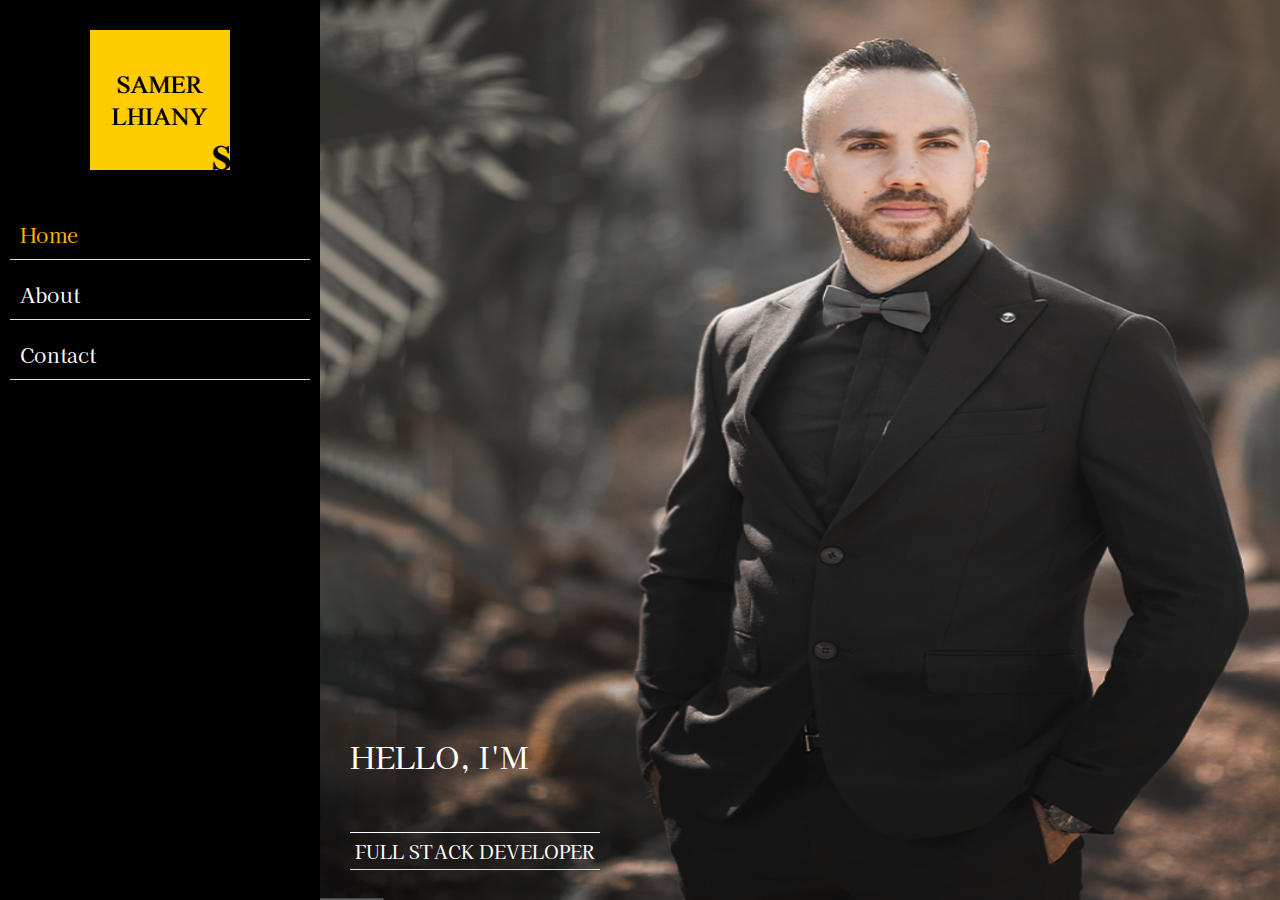
<file: index.html>
<!DOCTYPE html>
<html lang="en">

<head>
    <link rel="shortcut icon" type="image/jpg" href="./img/Logo.jpg" />
    <meta charset="UTF-8">
    <meta http-equiv="X-UA-Compatible" content="IE=edge">
    <meta name="viewport" content="width=device-width, initial-scale=1.0">
    <link rel="stylesheet" href="/CSS/style.css">
    <link rel="preconnect" href="https://fonts.googleapis.com">
    <link rel="preconnect" href="https://fonts.gstatic.com" crossorigin>
    <link href="https://fonts.googleapis.com/css2?family=Kaisei+HarunoUmi:wght@500&display=swap" rel="stylesheet">
    <link rel="preconnect" href="https://fonts.googleapis.com">
    <link rel="preconnect" href="https://fonts.gstatic.com" crossorigin>
    <link href="https://fonts.googleapis.com/css2?family=Oswald&display=swap" rel="stylesheet">
    <link href="https://fonts.googleapis.com/css2?family=Oswald&family=Roboto+Slab:wght@200;400&display=swap"
        rel="stylesheet">
    <title>Home</title>
</head>

<body>
    <div class="main-container">
        <div class="container">
            <input type="checkbox" class="menu-btn" >
            <div class="hamburger-menu">
                <div class="border-bottom-one"></div>
                <div class="border-bottom-two"></div>
                <div class="border-bottom-three"></div>
            </div>
            <div class="navbar">
                <ul>
                    <div class="logo"><img src="/img/Logo.jpg" alt=""></div>
                    <li><a href="" id="color-text-navbar"> Home</a></li>
                    <li><a href="/About.html">About</a> </li>
                    <li><a href="/Contact.html">Contact</a> </li>
                </ul>
                <div class="social-media-container">
                    <div class="social-media">
                        <a href=""><img src="/img/Facebook-Logo.png" alt="" class="animation"></a>
                        <a href=""><img src="/img/linkdin-logo.png" alt="" class="animation"></a>
                        <a href=""><img src="/img/GitHub-logo.png" alt="" class="animation"></a>
                    </div>
                </div>
            </div>
        </div>
        <div class="center-pic">
            <div class="container2">
                <div class="container-text">
                    <h2>HELLO, I'M</h2>
                    <h3>SAMER LHIANY</h3>
                    <P>FULL STACK DEVELOPER</P>
                </div>
            </div>
        </div>
    </div>
</body>

</html>
</file>
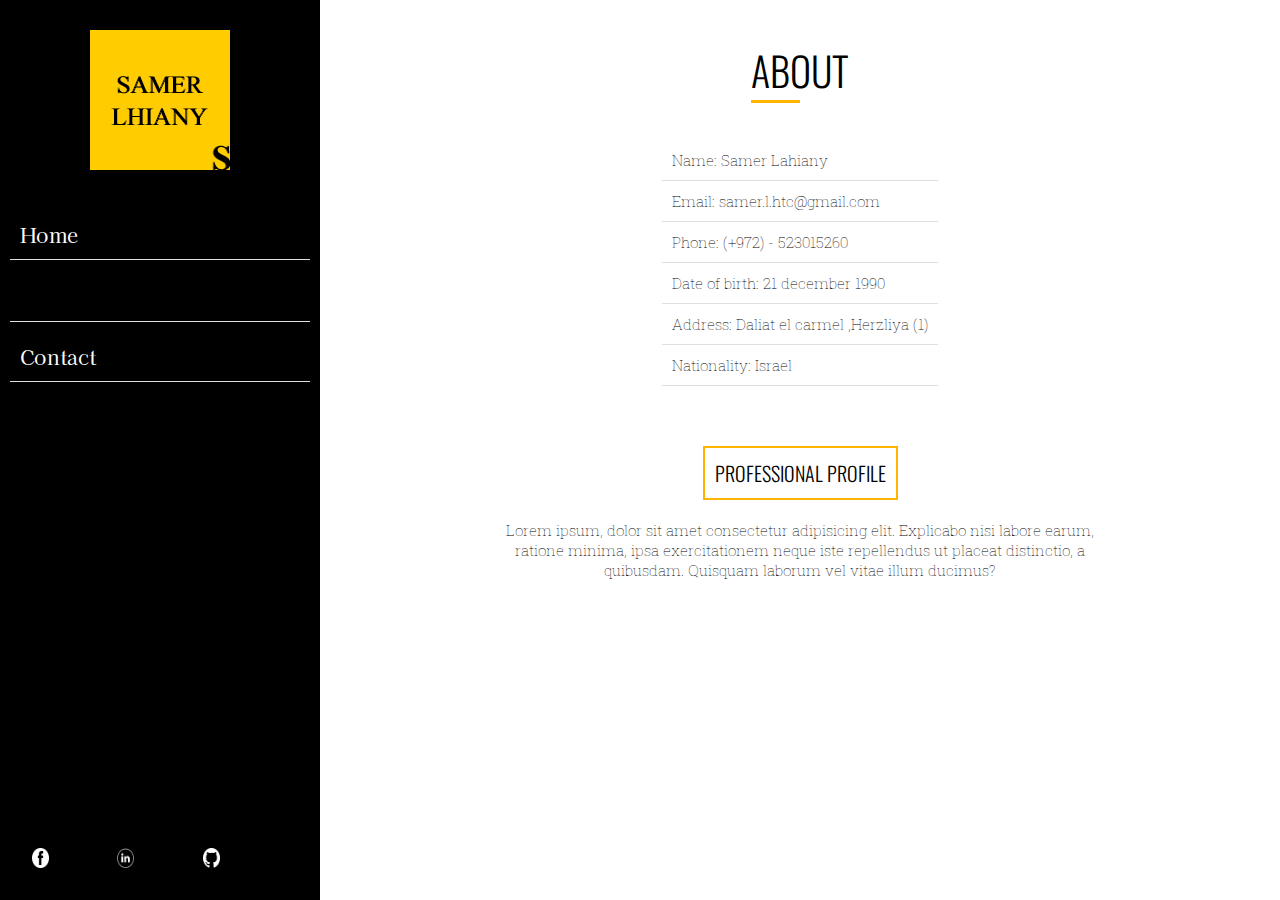
<file: About.html>
<!DOCTYPE html>
<html lang="en">

<head>
    <link rel="shortcut icon" type="image/jpg" href="./img/Logo.jpg"/>
    <meta charset="UTF-8">
    <meta http-equiv="X-UA-Compatible" content="IE=edge">
    <meta name="viewport" content="width=device-width, initial-scale=1.0">
    <link rel="stylesheet" href="/CSS/style.css">
    <link rel="preconnect" href="https://fonts.googleapis.com">
    <link rel="preconnect" href="https://fonts.gstatic.com" crossorigin>
    <link href="https://fonts.googleapis.com/css2?family=Kaisei+HarunoUmi:wght@500&display=swap" rel="stylesheet">
    <link rel="preconnect" href="https://fonts.googleapis.com">
    <link rel="preconnect" href="https://fonts.gstatic.com" crossorigin>
    <link href="https://fonts.googleapis.com/css2?family=Oswald&display=swap" rel="stylesheet">
    <link href="https://fonts.googleapis.com/css2?family=Oswald&family=Roboto+Slab:wght@200;400&display=swap"
        rel="stylesheet">
    <title>About</title>
</head>

<body>
    <div class="main-container" id="about">
        <div class="container">
            <input type="checkbox" class="menu-btn">
            <div class="hamburger-menu">
                <div class="border-bottom-one"></div>
                <div class="border-bottom-two"></div>
                <div class="border-bottom-three"></div>
            </div>
            <div class="navbar">
                <ul>
                    <div class="logo"><img src="/img/Logo.jpg" alt=""></div>
                    <li><a href="/index.html"> Home</a></li>
                    <li><a href="" id="color-text-navbar"  class="contact-animation">About</a></li>
                    <li><a href="/Contact.html" >Contact</a> </li>
                </ul>
                <div class="social-media-container">
                    <div class="social-media">
                        <a href=""><img src="/img/Facebook-Logo.png" alt=""></a>
                        <a href=""><img src="/img/linkdin-logo.png" alt=""></a>
                        <a href=""><img src="/img/GitHub-logo.png" alt=""></a>
                    </div>
                </div>
            </div>
        </div>

        <div class="container3">
            <h4>ABOUT</h4>
            <ul>
                <li>Name: Samer Lahiany </li>
                <li>Email: samer.l.htc@gmail.com</li>
                <li>Phone: (+972) - 523015260</li>
                <li>Date of birth: 21 december 1990 </li>
                <li>Address: Daliat el carmel ,Herzliya (1) </li>
                <li>Nationality: Israel</li>
            </ul>
            <h5>PROFESSIONAL PROFILE</h5>
            <P>Lorem ipsum, dolor sit amet consectetur adipisicing elit. Explicabo nisi labore earum, ratione
                minima, ipsa exercitationem neque iste repellendus ut placeat distinctio, a quibusdam. Quisquam
                laborum vel vitae illum ducimus?</P>
        </div>
    </div>
</body>

</html>
</file>
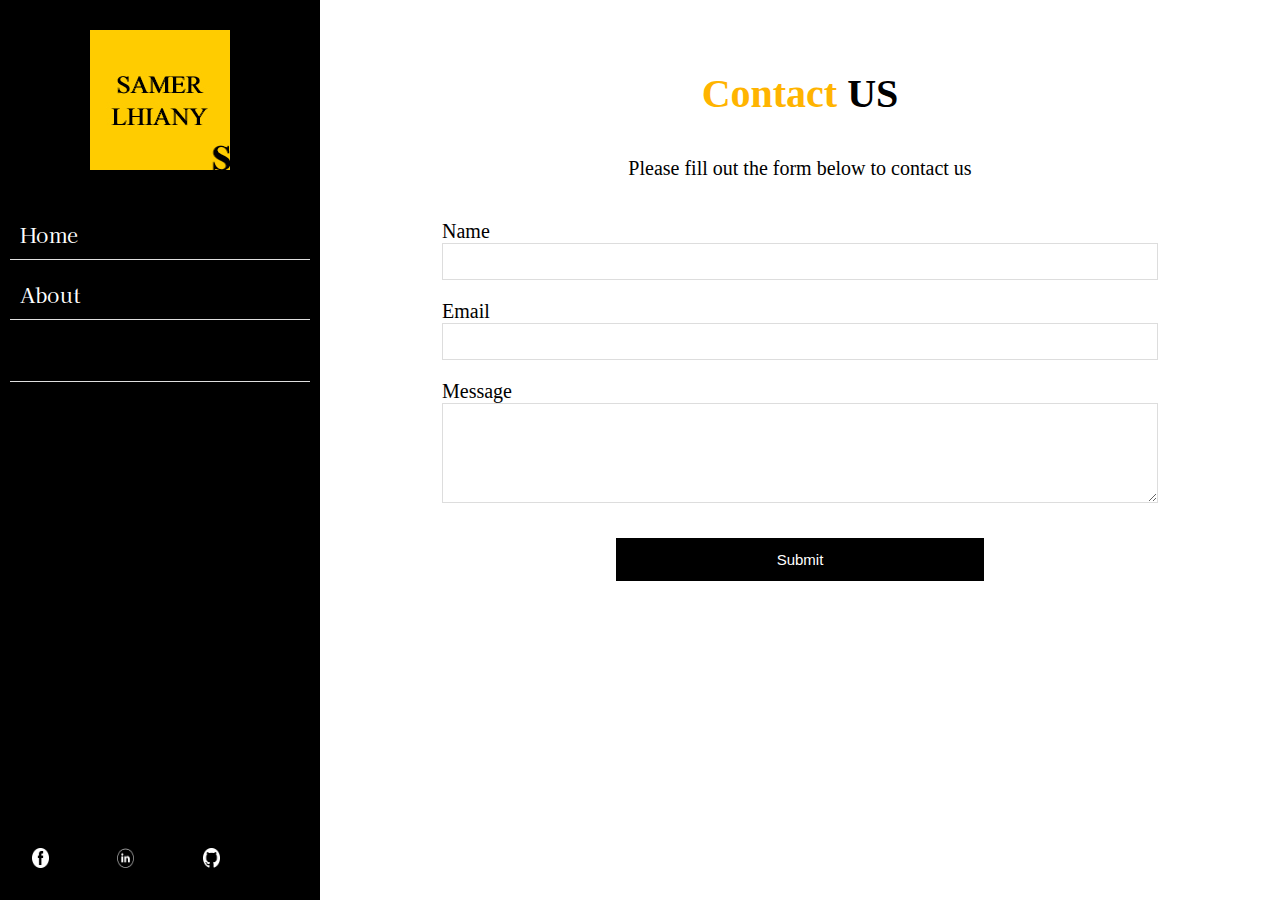
<file: Contact.html>
<!DOCTYPE html>
<html lang="en">

<head>
    <link rel="shortcut icon" type="image/jpg" href="./img/Logo.jpg" />
    <meta charset="UTF-8">
    <meta http-equiv="X-UA-Compatible" content="IE=edge">
    <meta name="viewport" content="width=device-width, initial-scale=1.0">
    <link rel="stylesheet" href="/CSS/style.css">
    <link rel="preconnect" href="https://fonts.googleapis.com">
    <link rel="preconnect" href="https://fonts.gstatic.com" crossorigin>
    <link href="https://fonts.googleapis.com/css2?family=Kaisei+HarunoUmi:wght@500&display=swap" rel="stylesheet">
    <link rel="preconnect" href="https://fonts.googleapis.com">
    <link rel="preconnect" href="https://fonts.gstatic.com" crossorigin>
    <link href="https://fonts.googleapis.com/css2?family=Oswald&display=swap" rel="stylesheet">
    <link href="https://fonts.googleapis.com/css2?family=Oswald&family=Roboto+Slab:wght@200;400&display=swap"
        rel="stylesheet">
    <title>Contact</title>
</head>

<body>
    <div class="main-container" id="contact">
        <div class="container">
            <input type="checkbox" class="menu-btn">
            <div class="hamburger-menu">
                <div class="border-bottom-one"></div>
                <div class="border-bottom-two"></div>
                <div class="border-bottom-three"></div>
            </div>
            <div class="navbar">

                <ul>
                    <div class="logo"><img src="/img/Logo.jpg" alt=""></div>
                    <li><a href="/index.html"> Home</a></li>
                    <li><a href="/About.html">About</a> </li>
                    <li><a href="" id="color-text-navbar" class="contact-animation">Contact</a> </li>
                </ul>
                <div class="social-media-container">
                    <div class="social-media">
                        <a href=""><img src="/img/Facebook-Logo.png" alt=""></a>
                        <a href=""><img src="/img/linkdin-logo.png" alt=""></a>
                        <a href=""><img src="/img/GitHub-logo.png" alt=""></a>
                    </div>
                </div>
            </div>
        </div>

        <div class="container-contact">
            <h1 class="l-heading"><span class="text-primary">Contact</span> US</h1>
            <p>Please fill out the form below to contact us</p>
            <form>
                <div class="form-group">
                    <label for="Name">Name</label>
                    <input type="text" name="name" id="name">
                </div>
                <div class="form-group">
                    <label for="email">Email </label>
                    <input type="email" name="email" id="email ">
                </div>
                <div class="form-group">
                    <label for="message">Message</label>
                    <textarea name="message" id="message"></textarea>
                </div>

                <button type="submit" class="btn">Submit

                </button>
            </form>
        </div>



    </div>
</body>

</html>
</file>
<file: CSS/style.css>
:root {
    --color-primary: #FFB400;
}

*{
    box-sizing: border-box;
    margin: 0;
    padding: 0;

}

html {
    font-size: 10px;

}

.menu-btn {
    display: none;
    height: 5vh;
    width: 5vw;
    top: 0;
    left: 1.6vw;
    position: absolute;
    opacity: 1;
    border: blanchedalmond 1px solid;
    background: white;
    z-index: 10000;
    opacity: 0;

}
.menu-btn:checked ~ .navbar{
    transform: translateX(0);
}
.menu-btn:checked + .hamburger-menu>div,
#about .menu-btn:checked + .hamburger-menu>div,
#contact .menu-btn:checked + .hamburger-menu>div{
    background: var(--color-primary) ;
}



.main-container {
    display: flex;
}

.hamburger-menu {
    display: none;
    margin-top: 1vh;
}

.hamburger-menu .border-bottom-one {
    background: white;
    height:0.4vh;
    width: 4vw;
    position: absolute;
    left: 2vw;
    top: 1vh;
    transition: all 0.5s ease;
}


.hamburger-menu .border-bottom-two {
    background: white;
    height:0.4vh;
    width: 4vw;
    position: absolute;
    left: 2vw;
    top: 2vh;
    transition: all 0.5s ease;

}

.hamburger-menu .border-bottom-three {
    background: white;
    height:0.4vh;
    width: 4vw;
    position: absolute;
    left: 2vw;
    top: 3vh;
    transition: all 0.5s ease;

}
.menu-btn:checked + .hamburger-menu .border-bottom-two{
    display: none;
}
.menu-btn:checked + .hamburger-menu .border-bottom-one,
.menu-btn:checked + .hamburger-menu .border-bottom-three{
    top: 2vh;
}
.menu-btn:checked + .hamburger-menu .border-bottom-one{
    transform: rotate(45deg);
}
.menu-btn:checked + .hamburger-menu .border-bottom-three{
    transform: rotate(-45deg) ;
}

.navbar  {
    display: flex;
    justify-content: space-between;
    flex-direction: column;
    background-color: #000000;
    width: 25vw;
    height: 100vh;
}

.navbar ul .logo {
    display: flex;
    align-items: center;
    justify-content: center;
    padding: 3rem 0;
}


.navbar li {
    list-style: none;
    border-bottom: #dfdfdf 1PX solid;
    margin: 1rem;
    padding: 1rem;
}

.navbar li a{
    color: white;
    font-size: 2rem;
    font-family:'Kaisei HarunoUmi', serif; 
    text-decoration: none;
}



.navbar li a:hover {
    color: #FFB400;
}


.navbar .social-media img {
    width: 20%;
    height: 100%;

}

.navbar .social-media .animation{
    width: 50%;
    height: 100%;
    animation: text2 2s ease forwards;
    transform: scale(0);
}
@keyframes text2 {
    0%{
        transform: scale(0);
    }
    100%{
        transform: scale(1);
    }
}

.navbar ul li .contact-animation {
    width: 0rem;
    display: inline-block;
    overflow: hidden ;
    animation: write-text 1s linear forwards;
} 

.navbar ul li .about-animation {
    width: 0rem;
    display: inline-block;
    overflow: hidden ;
    animation: write-text 2s ease forwards;

} 

@keyframes write-text {
    0% { 
        width: 0;
       
    }
    30%{
        width: 0;
    }
    100% {
        width: 8rem;
        
    }
}


.navbar .social-media{
    display: flex;   
    grid-template-columns: 1fr 1fr 1fr;
    margin: 10%;   
}

#color-text-navbar {
    color: #FFB400 ;
}

.center-pic {
    width: 75vw;
    height: 100vh;
    background: url(/img/Samer-pic.png) no-repeat center center/cover ;
    background-size: 100% 100%;
}

.center-pic h2 {
    color: white;
    font-family:'Kaisei HarunoUmi', serif; 
    font-size: 3rem;
    font-weight: 100;
}

.center-pic h3 {
    color: white;
    font-family:'Kaisei HarunoUmi', serif; 
    padding-bottom: 1rem;
    font-size: 3rem;
    
}

.center-pic P {
    display: inline-block;
    border: 1px  0px white solid;
    color: white;
    border-top: 1px white solid;
    border-bottom: 1px #dfdfdf solid;
    text-align: center;
    padding: 0.5rem ;
    font-family:'Kaisei HarunoUmi', serif; 
    font-size: 1.8rem;
}

.container-text {
    display: flex;
    flex-direction: column;
    justify-content: flex-start;
    align-items: flex-start;
    padding: 3rem;
}
    
.container-text h3 {
    color: var(--color-primary);
    animation: text2 2s ease forwards;
    transform: scale(0);
}
@keyframes text2 {
    0%{
        transform: scale(0);
    }
    100%{
        transform: scale(1);
    }
}

.container2 {
    height: 100%;
    display: flex;
    align-items: flex-end;
}

.container3 {
    display: flex;   
    flex-direction: column;
    align-items: center;
    width: 75vw;
    height: 100vh;

}



.container3 h4 {
    font-family: 'Oswald', sans-serif;
    position: relative;
    font-size: 4rem;
    font-weight: 300;
    margin-top: 4rem; 
    margin-bottom: 4rem;
}

.container3 h4::after{
    content: '';
    position: absolute;
    width: 50%;
    height: 100%;
    border-bottom: 3.5px solid var(--color-primary);
    top: 0;
    left: 0;
}


.container3 p {
    font-family: 'Roboto Slab', serif;
    color: black;
    font-weight: lighter;
    padding: 1rem;
    font-size: 1.5rem;
    text-align: center;
    width: 50vw;
}


.container3 ul li {
    list-style: none;
    font-family: 'Roboto Slab', serif;
    font-size: 1.5rem;
    font-weight: lighter;
    border-bottom: 1px solid #dfdfdf;
    padding: 1rem;
}

.container3 h5 {
    font-family: 'Oswald', sans-serif;
    font-size: 2rem;
    font-weight: 300;
    padding: 1rem;
    margin-top: 6rem; 
    margin-bottom: 1rem;
    border: 2px solid var(--color-primary) ;
}

.container-contact {
    width: 75vw;
    padding: 0 20px;
    display: flex;
    align-items: center;
    flex-direction: column;
}

.container-contact p {
    font-size: 2rem;
    padding-top: 4rem;
}

 .form-group {
    padding: 1rem;
    font-size: 2rem;
}

 input,  textarea {
    width: 100%;
    padding: 10px;
    border: 1px #ddd solid;
}
 label {
    display: block;
}

 textarea {
    height: 10rem ;
}

 input:focus , textarea:focus {
    outline: none;
    border-color: #f7c08a;
} 

.btn {
    display:inline-block;
    font-size: 1.5rem;
    color: #fff;
    padding: 13px 20px;
    border: none;
    cursor: pointer;
    transition: all 0.5s;
    margin-top: 2rem;
    width: 50%;
    align-self: center;
    background: black;
}

.btn:hover {
    background: var(--color-primary);
    
}

form {
    width: 80%;
    display: flex;
    flex-direction: column;
    padding-top: 3rem;
}

.l-heading {
    font-size: 40px;
    padding-top: 7rem;
}

.text-primary {
    color: var(--color-primary);
}

@media (max-width: 649px) {
    .menu-btn{
        display:unset;
    }
    .navbar  {  display: flex;     
                position: absolute; 
                height: 5vh;
                width: 100%;
                justify-content: center;
                transform: translateX(-100vw);
                transition: all 1s;
             }

    .navbar ul {
                 display: flex;
                 justify-content: center;
                 
             }

    .navbar ul .logo { display: none;
       
    } 
    
    .navbar ul li {
            border: none;
            padding: 0;
    }

    .navbar ul li a {
        font-size: 1rem;
        
    }

    .social-media-container .social-media {
        height:100% ;
        display: flex;
        align-items: center;
        justify-content: center;
        position: absolute;
        width: 25%;
        top: 0;
        right: 0;
        margin: 0;
      
    
    }

    .container2 {
        width: 100%;
    }

    .center-pic { width: 100%;

    }
    .container-menu {
        display: inline-block;
        cursor: pointer;
        position: absolute;
      }
    
      .hamburger-menu {
        display: unset;
        position: absolute;
        top: -1vh;
        z-index: 100;
      }

      .btn {
        display:unset;
        font-size: 1.5rem;
        color: #fff;
        padding: 13px 20px;
        border: none;
        cursor: pointer;
        transition: all 0.5s;
        margin-top: 2rem;
        width: 50%;
        align-self: center;
    }
    .navbar ul li .contact-animation,
    .navbar ul li .about-animation{
        animation: none;
        width: 100%;
    }
    #about .hamburger-menu>div,
    #contact .hamburger-menu>div{
        background: black;
    }
    .container3 ,.container-contact{
        width: 100vw;
        justify-content: center;
    }
  }
</file>
